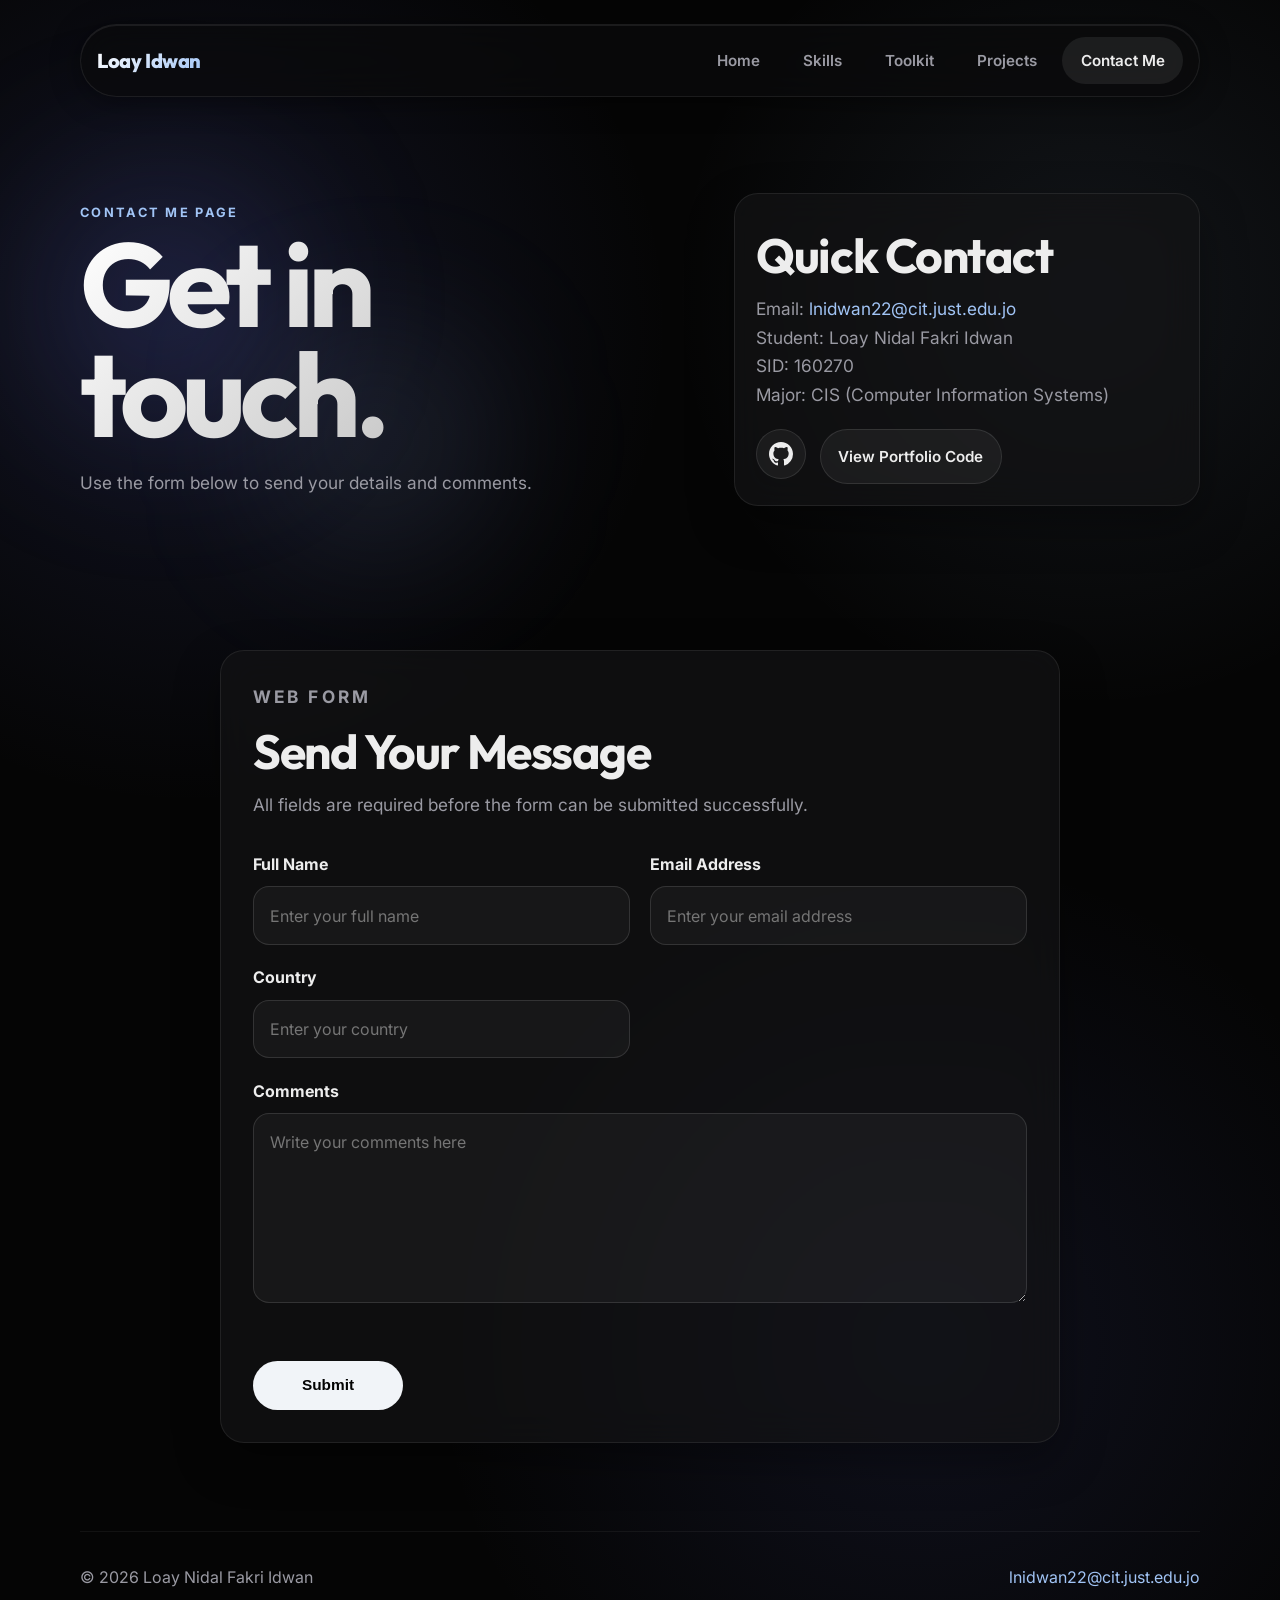
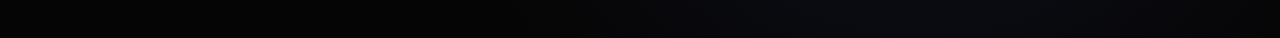
<file: contact.html>
<!DOCTYPE html>
<html lang="en">
<head>
    <meta charset="UTF-8">
    <meta name="viewport" content="width=device-width, initial-scale=1.0">
    <title>Contact | 160270 | Loay Nidal Fakri Idwan</title>
    <meta name="description" content="Contact page for Loay Nidal Fakri Idwan's static university portfolio.">
    <link rel="preconnect" href="https://fonts.googleapis.com">
    <link rel="preconnect" href="https://fonts.gstatic.com" crossorigin>
    <link href="https://fonts.googleapis.com/css2?family=Inter:wght@400;500;600;700&amp;family=Outfit:wght@400;600;700;800&amp;display=swap" rel="stylesheet">
    <link rel="stylesheet" href="styles.css">
    <script src="script.js" defer></script>
</head>
<body>
    <div class="page-shell">
        <header class="site-header">
            <nav class="site-nav" aria-label="Main navigation">
                <a class="brand" href="index.html">Loay Idwan</a>
                <button class="nav-toggle" type="button" aria-expanded="false" aria-controls="nav-menu" aria-label="Toggle menu">
                    <span></span>
                    <span></span>
                    <span></span>
                </button>
                <div class="nav-menu" id="nav-menu">
                    <a class="nav-link" href="index.html">Home</a>
                    <a class="nav-link" href="index.html#skills">Skills</a>
                    <a class="nav-link" href="index.html#toolkit">Toolkit</a>
                    <a class="nav-link" href="index.html#projects">Projects</a>
                    <a class="nav-link is-active" href="contact.html">Contact Me</a>
                </div>
            </nav>
        </header>

        <main>
            <section class="section hero hero-compact">
                <div class="hero-copy">
                    <p class="eyebrow">Contact Me Page</p>
                    <h1>Get in<br>touch.</h1>
                    <p class="hero-text">
                        Use the form below to send your details and comments.
                    </p>
                </div>

                <aside class="glass-panel contact-side-card">
                    <h2>Quick Contact</h2>
                    <p>Email: <a href="mailto:lnidwan22@cit.just.edu.jo">lnidwan22@cit.just.edu.jo</a></p>
                    <p>Student: Loay Nidal Fakri Idwan</p>
                    <p>SID: 160270</p>
                    <p>Major: CIS (Computer Information Systems)</p>
                    <div class="social-links" aria-label="Social and portfolio links">
                        <a class="social-icon" href="https://github.com/lnidwan22" target="_blank" rel="noreferrer" aria-label="Loay's university GitHub">
                            <svg viewBox="0 0 16 16" aria-hidden="true">
                                <path d="M8 0C3.58 0 0 3.58 0 8c0 3.54 2.29 6.53 5.47 7.59.4.07.55-.17.55-.38 0-.19-.01-.82-.01-1.49-2.01.37-2.53-.49-2.69-.94-.09-.23-.48-.94-.82-1.13-.28-.15-.68-.52-.01-.53.63-.01 1.08.58 1.23.82.72 1.21 1.87.87 2.33.66.07-.52.28-.87.51-1.07-1.78-.2-3.64-.89-3.64-3.95 0-.87.31-1.59.82-2.15-.08-.2-.36-1.02.08-2.12 0 0 .67-.21 2.2.82.64-.18 1.32-.27 2-.27s1.36.09 2 .27c1.53-1.04 2.2-.82 2.2-.82.44 1.1.16 1.92.08 2.12.51.56.82 1.27.82 2.15 0 3.07-1.87 3.75-3.65 3.95.29.25.54.73.54 1.48 0 1.07-.01 1.93-.01 2.2 0 .21.15.46.55.38A8.01 8.01 0 0 0 16 8c0-4.42-3.58-8-8-8"/>
                            </svg>
                        </a>
                        <a class="social-link-pill" href="https://github.com/lnidwan22/portfolio" target="_blank" rel="noreferrer">View Portfolio Code</a>
                    </div>
                </aside>
            </section>

            <section class="section">
                <form class="glass-panel contact-form" id="contact-form" novalidate>
                    <div class="section-heading section-heading-left">
                        <p class="section-label">Web Form</p>
                        <h2>Send Your Message</h2>
                        <p>All fields are required before the form can be submitted successfully.</p>
                    </div>

                    <div class="form-grid">
                        <label class="field">
                            <span>Full Name</span>
                            <input type="text" id="full-name" name="full-name" placeholder="Enter your full name">
                        </label>

                        <label class="field">
                            <span>Email Address</span>
                            <input type="email" id="email" name="email" placeholder="Enter your email address">
                        </label>

                        <label class="field">
                            <span>Country</span>
                            <input type="text" id="country" name="country" placeholder="Enter your country">
                        </label>

                        <label class="field field-wide">
                            <span>Comments</span>
                            <textarea id="comments" name="comments" rows="6" placeholder="Write your comments here"></textarea>
                        </label>
                    </div>

                    <p class="form-error" id="form-error" aria-live="polite"></p>
                    <button class="button button-primary" type="submit">Submit</button>
                </form>
            </section>
        </main>

        <footer class="site-footer">
            <p>&copy; <span data-current-year></span> Loay Nidal Fakri Idwan</p>
            <a href="mailto:lnidwan22@cit.just.edu.jo">lnidwan22@cit.just.edu.jo</a>
        </footer>
    </div>
</body>
</html>
</file>
<file: styles.css>
:root {
    --page-bg: #050505;
    --text-primary: #ededed;
    --text-muted: #9a9aa3;
    --line: rgba(255, 255, 255, 0.08);
    --surface: rgba(20, 20, 22, 0.68);
    --surface-hover: rgba(28, 28, 32, 0.85);
    --link: #a1c4f5;
    --link-hover: #ffffff;
    --accent: #5e6ad2;
    --accent-glow: rgba(94, 106, 210, 0.32);
    --radius: 24px;
    --shadow: 0 18px 45px rgba(0, 0, 0, 0.35);
}

*,
*::before,
*::after {
    box-sizing: border-box;
}

html {
    scroll-behavior: smooth;
}

body {
    margin: 0;
    min-height: 100vh;
    color: var(--text-primary);
    font-family: "Inter", system-ui, sans-serif;
    background-color: var(--page-bg);
    background-image:
        radial-gradient(circle at 15% 20%, rgba(94, 106, 210, 0.15), transparent 28%),
        radial-gradient(circle at 85% 18%, rgba(161, 196, 245, 0.09), transparent 24%),
        radial-gradient(circle at 72% 82%, rgba(94, 106, 210, 0.12), transparent 30%);
    line-height: 1.65;
    overflow-x: hidden;
}

img {
    display: block;
    max-width: 100%;
}

a {
    color: var(--link);
    text-decoration: none;
    transition: color 0.3s ease;
}

a:hover {
    color: var(--link-hover);
}

h1,
h2,
h3,
.brand {
    font-family: "Outfit", sans-serif;
}

p {
    margin: 0;
}

.page-shell {
    width: min(1120px, calc(100% - 2rem));
    margin: 0 auto;
    padding: 1.5rem 0 2rem;
}

.site-header {
    position: sticky;
    top: 1.25rem;
    z-index: 40;
}

.site-nav {
    display: flex;
    align-items: center;
    justify-content: space-between;
    gap: 1rem;
    padding: 0.75rem 1rem;
    border: 1px solid var(--line);
    border-radius: 999px;
    background: rgba(10, 10, 12, 0.7);
    box-shadow: 0 4px 30px rgba(0, 0, 0, 0.45), inset 0 1px 0 rgba(255, 255, 255, 0.08);
    backdrop-filter: blur(18px);
}

.brand {
    font-size: 1.25rem;
    font-weight: 800;
    letter-spacing: -0.02em;
    background: linear-gradient(135deg, #ffffff 0%, #a1c4f5 100%);
    -webkit-background-clip: text;
    -webkit-text-fill-color: transparent;
}

.nav-menu {
    display: flex;
    align-items: center;
    gap: 0.4rem;
}

.nav-link {
    padding: 0.7rem 1.15rem;
    border-radius: 999px;
    color: var(--text-muted);
    font-size: 0.95rem;
    font-weight: 600;
}

.nav-link:hover,
.nav-link.is-active {
    color: var(--text-primary);
    background: rgba(255, 255, 255, 0.08);
}

.nav-toggle {
    display: none;
    width: 46px;
    height: 46px;
    padding: 0;
    border: 0;
    border-radius: 50%;
    background: rgba(255, 255, 255, 0.06);
    cursor: pointer;
}

.nav-toggle span {
    display: block;
    width: 18px;
    height: 2px;
    margin: 4px auto;
    border-radius: 999px;
    background: var(--text-primary);
}

.section {
    padding: 4.5rem 0;
}

.hero {
    display: grid;
    grid-template-columns: 1.2fr 0.9fr;
    gap: 2rem;
    align-items: center;
    min-height: 86vh;
}

.hero-compact {
    min-height: auto;
    padding-top: 6rem;
}

.eyebrow,
.section-label {
    color: var(--link);
    text-transform: uppercase;
    letter-spacing: 0.18em;
    font-size: 0.8rem;
    font-weight: 700;
}

.hero h1 {
    margin: 0.35rem 0 1.25rem;
    font-size: clamp(3.6rem, 10vw, 7.4rem);
    line-height: 0.93;
    letter-spacing: -0.05em;
    background: linear-gradient(135deg, #ffffff 0%, #aaaaaa 100%);
    -webkit-background-clip: text;
    -webkit-text-fill-color: transparent;
}

.hero-copy {
    position: relative;
}

.hero-copy::before,
.hero-copy::after {
    content: "";
    position: absolute;
    z-index: -1;
    border-radius: 50%;
    filter: blur(80px);
}

.hero-copy::before {
    width: 260px;
    height: 260px;
    top: -2rem;
    left: -3rem;
    background: rgba(94, 106, 210, 0.18);
}

.hero-copy::after {
    width: 210px;
    height: 210px;
    bottom: -3rem;
    left: 12rem;
    background: rgba(161, 196, 245, 0.12);
}

.hero-text,
.section-heading p,
.text-card p,
.future-card p,
.contact-side-card p {
    color: var(--text-muted);
    font-size: 1.08rem;
}

.hero-actions {
    display: flex;
    flex-wrap: wrap;
    gap: 1rem;
    margin-top: 2rem;
}

.button {
    display: inline-flex;
    align-items: center;
    justify-content: center;
    min-width: 150px;
    padding: 0.9rem 1.35rem;
    border: 1px solid transparent;
    border-radius: 999px;
    font-size: 0.96rem;
    font-weight: 700;
    cursor: pointer;
    transition: transform 0.25s ease, border-color 0.25s ease, background 0.25s ease;
}

.button:hover {
    transform: translateY(-2px);
}

.button-primary {
    color: #030303;
    background: #f1f4f8;
}

.button-primary:hover {
    color: #030303;
    background: #ffffff;
}

.button-secondary {
    border-color: var(--line);
    color: var(--text-primary);
    background: rgba(255, 255, 255, 0.05);
}

.button-secondary:hover {
    color: var(--text-primary);
    background: rgba(255, 255, 255, 0.1);
}

.glass-panel {
    border: 1px solid var(--line);
    border-radius: var(--radius);
    background: var(--surface);
    box-shadow: var(--shadow);
    backdrop-filter: blur(18px);
}

.profile-card,
.contact-side-card {
    padding: 1.35rem;
}

.profile-photo {
    width: 100%;
    aspect-ratio: 1 / 1.05;
    object-fit: cover;
    border-radius: 18px;
    margin-bottom: 1.2rem;
}

.profile-meta {
    display: grid;
    gap: 0.45rem;
}

.profile-meta h2,
.contact-side-card h2,
.text-card h2,
.future-card h2,
.section-heading h2 {
    margin: 0;
    font-size: clamp(1.8rem, 4vw, 3rem);
    letter-spacing: -0.03em;
}

.profile-meta p {
    color: var(--text-muted);
}

.social-links {
    display: flex;
    flex-wrap: wrap;
    gap: 0.85rem;
    margin-top: 1.25rem;
}

.social-icon {
    width: 50px;
    height: 50px;
    display: inline-flex;
    align-items: center;
    justify-content: center;
    border: 1px solid rgba(255, 255, 255, 0.1);
    border-radius: 50%;
    background: rgba(255, 255, 255, 0.05);
    color: var(--text-primary);
    transition: transform 0.3s ease, background 0.3s ease, border-color 0.3s ease;
}

.social-icon:hover {
    transform: translateY(-3px);
    color: var(--text-primary);
    background: rgba(255, 255, 255, 0.1);
    border-color: rgba(255, 255, 255, 0.2);
}

.social-icon svg {
    width: 24px;
    height: 24px;
    fill: currentColor;
}

.social-link-pill {
    display: inline-flex;
    align-items: center;
    padding: 0.85rem 1.1rem;
    border: 1px solid rgba(255, 255, 255, 0.1);
    border-radius: 999px;
    color: var(--text-primary);
    background: rgba(255, 255, 255, 0.05);
    font-size: 0.95rem;
    font-weight: 600;
    transition: transform 0.3s ease, background 0.3s ease, border-color 0.3s ease;
}

.social-link-pill:hover {
    transform: translateY(-2px);
    color: var(--text-primary);
    background: rgba(255, 255, 255, 0.1);
    border-color: rgba(255, 255, 255, 0.2);
}

.content-grid {
    display: grid;
    grid-template-columns: repeat(2, minmax(0, 1fr));
    gap: 1.5rem;
}

.text-card,
.future-card,
.table-card,
.contact-form {
    padding: 2rem;
}

.skill-list {
    display: flex;
    flex-wrap: wrap;
    gap: 0.9rem;
    margin: 1.5rem 0 0;
    padding: 0;
    list-style: none;
}

.skill-list li {
    padding: 0.75rem 1rem;
    border: 1px solid rgba(255, 255, 255, 0.08);
    border-radius: 999px;
    background: rgba(255, 255, 255, 0.05);
    color: var(--text-primary);
    font-weight: 600;
}

.section-heading {
    max-width: 720px;
    margin-bottom: 1.5rem;
}

.section-heading-left {
    margin-bottom: 2rem;
}

.projects-list {
    display: grid;
    gap: 1.6rem;
}

.project-card {
    display: grid;
    grid-template-columns: minmax(240px, 320px) 1fr;
    overflow: hidden;
}

.project-image {
    width: 100%;
    height: 100%;
    min-height: 240px;
    object-fit: cover;
}

.project-content {
    display: flex;
    flex-direction: column;
    justify-content: center;
    gap: 1rem;
    padding: 2rem;
}

.project-content h3 {
    margin: 0;
    font-size: clamp(1.5rem, 2.8vw, 1.9rem);
    letter-spacing: -0.02em;
}

.project-content p {
    color: var(--text-muted);
    font-size: 1.03rem;
}

.project-actions {
    display: flex;
    flex-wrap: wrap;
    gap: 0.9rem;
    margin-top: 0.5rem;
}

table {
    width: 100%;
    border-collapse: collapse;
}

th,
td {
    padding: 1rem;
    border-bottom: 1px solid rgba(255, 255, 255, 0.08);
    text-align: left;
    vertical-align: top;
}

th {
    font-size: 0.8rem;
    text-transform: uppercase;
    letter-spacing: 0.12em;
    color: var(--text-muted);
}

td {
    color: var(--text-primary);
}

tbody tr:last-child td {
    border-bottom: 0;
}

.future-card p {
    margin-top: 1rem;
}

.contact-form {
    max-width: 840px;
    margin: 0 auto;
}

.form-grid {
    display: grid;
    grid-template-columns: repeat(2, minmax(0, 1fr));
    gap: 1.2rem;
}

.field {
    display: grid;
    gap: 0.55rem;
}

.field span {
    font-weight: 700;
    color: var(--text-primary);
}

.field-wide {
    grid-column: 1 / -1;
}

input,
textarea {
    width: 100%;
    padding: 0.95rem 1rem;
    border: 1px solid rgba(255, 255, 255, 0.12);
    border-radius: 16px;
    color: var(--text-primary);
    font: inherit;
    background: rgba(255, 255, 255, 0.04);
    outline: none;
    transition: border-color 0.25s ease, box-shadow 0.25s ease, background 0.25s ease;
}

input:focus,
textarea:focus {
    border-color: rgba(161, 196, 245, 0.65);
    box-shadow: 0 0 0 3px rgba(161, 196, 245, 0.12);
    background: rgba(255, 255, 255, 0.06);
}

textarea {
    resize: vertical;
}

.form-error {
    min-height: 1.4rem;
    margin: 1rem 0 1.2rem;
    color: #ff9e9e;
    font-weight: 600;
}

.site-footer {
    display: flex;
    justify-content: space-between;
    gap: 1rem;
    align-items: center;
    margin-top: 1rem;
    padding: 2rem 0 1rem;
    border-top: 1px solid rgba(255, 255, 255, 0.05);
    color: var(--text-muted);
}

@media (max-width: 920px) {
    .hero,
    .content-grid,
    .form-grid {
        grid-template-columns: 1fr;
    }

    .project-card {
        grid-template-columns: 1fr;
    }

    .hero {
        min-height: auto;
        padding-top: 6rem;
    }

    .hero-copy::after {
        left: auto;
        right: 0;
    }
}

@media (max-width: 720px) {
    .page-shell {
        width: min(100% - 1.25rem, 1120px);
        padding-top: 1rem;
    }

    .site-nav {
        align-items: flex-start;
        border-radius: 28px;
    }

    .nav-toggle {
        display: inline-block;
        flex: 0 0 auto;
    }

    .nav-menu {
        display: none;
        width: 100%;
        flex-direction: column;
        padding-top: 0.75rem;
    }

    .site-nav.is-open {
        border-radius: 28px;
    }

    .site-nav.is-open .nav-menu {
        display: flex;
    }

    .nav-link {
        width: 100%;
        text-align: center;
    }

    .section {
        padding: 3.5rem 0;
    }

    .hero h1 {
        font-size: clamp(3.1rem, 16vw, 5rem);
    }

    .text-card,
    .future-card,
    .table-card,
    .contact-form,
    .profile-card,
    .contact-side-card {
        padding: 1.35rem;
    }

    .project-content {
        padding: 1.35rem;
    }

    th,
    td {
        padding: 0.85rem 0.65rem;
        font-size: 0.95rem;
    }

    .site-footer {
        flex-direction: column;
        align-items: flex-start;
    }
}
</file>
